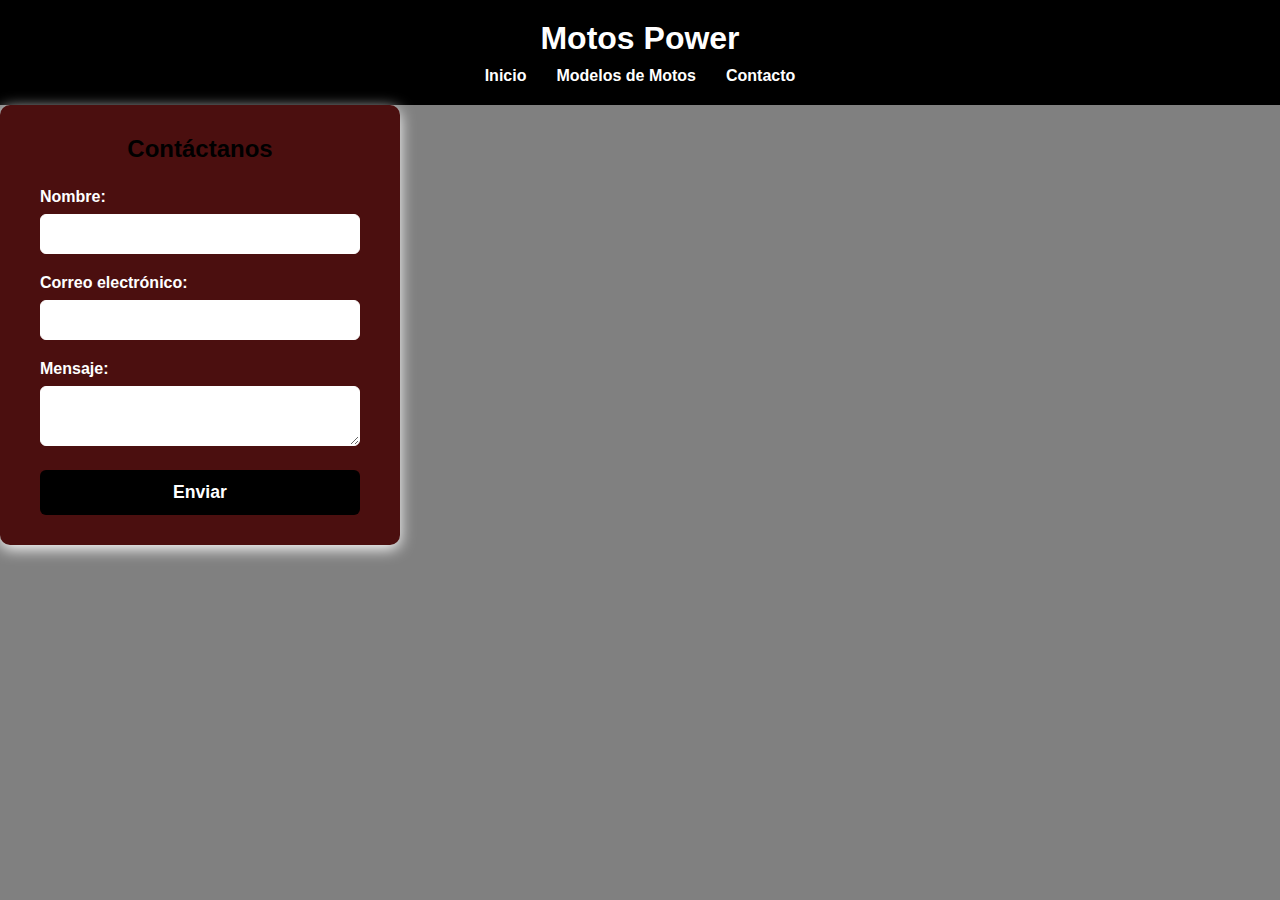
<file: Proyecto Final/contacto.html>
<!DOCTYPE html>
<html lang="en">
<head>
    <meta charset="UTF-8">
    <meta name="viewport" content="width=device-width, initial-scale=1.0">
    <link rel="stylesheet" href="style.css">
    <title>Contactos</title>
</head>
<header>
    <h1>Motos Power</h1>
    <nav>
        <ul>
            <li><a href="index.html">Inicio</a></li>
            <li><a href="modelos.html">Modelos de Motos</a></li>
            <li><a href="contacto.html">Contacto</a></li>
        </ul>
    </nav>
</header>
    </body>
    <section class="contacto">
        <h2>Contáctanos</h2>
        <form action="mailto:tuemail@dominio.com" method="post" enctype="text/plain">
            <label for="nombre">Nombre:</label>
            <input type="text" id="nombre" name="nombre" required>
    
            <label for="email">Correo electrónico:</label>
            <input type="email" id="email" name="email" required>
    
            <label for="mensaje">Mensaje:</label>
            <textarea id="mensaje" name="mensaje" required></textarea>
    
            <button type="submit">Enviar</button>
        </form>
    </section>
</body>
</html>
</file>
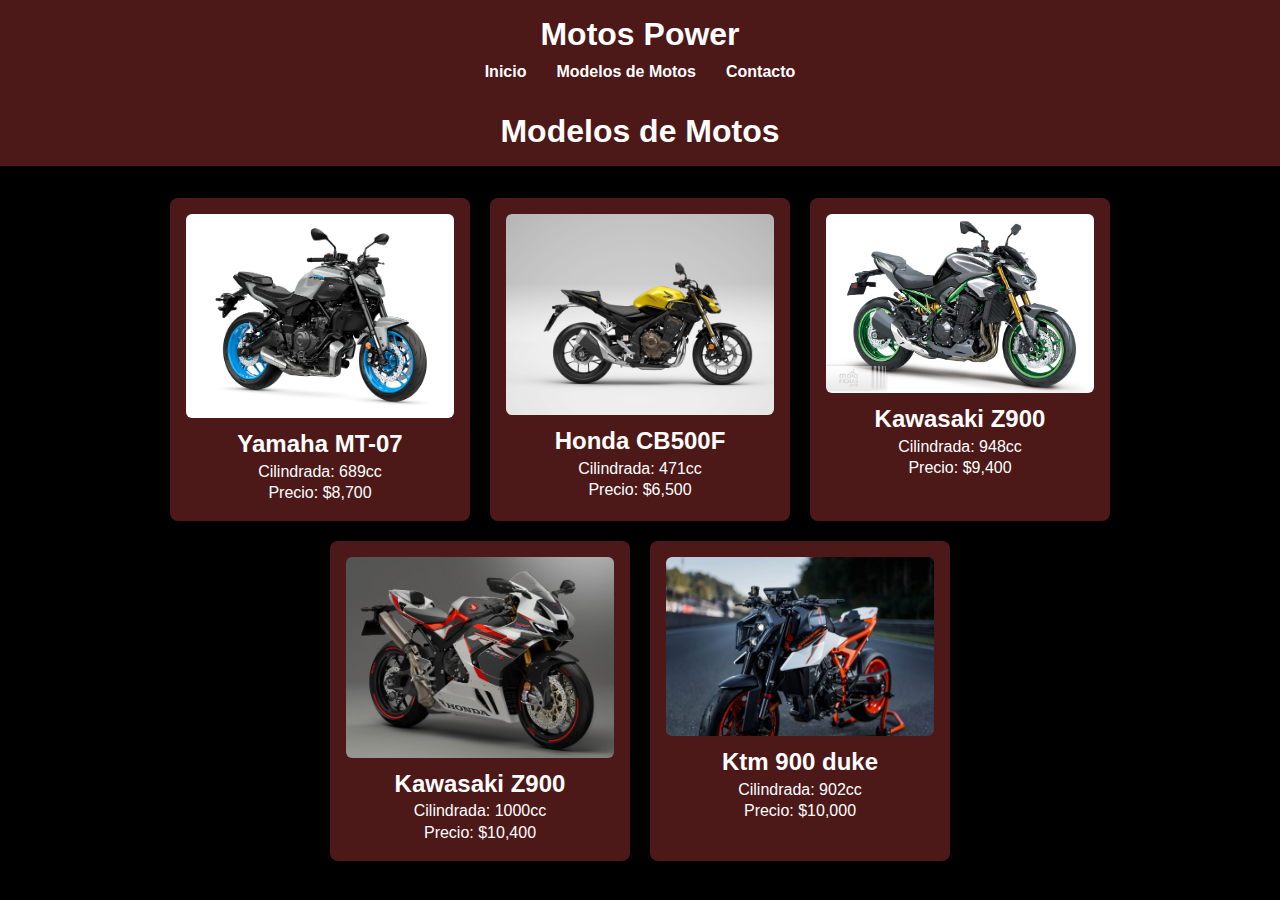
<file: Proyecto Final/modelos.html>
<!DOCTYPE html>
<html lang="es">
    <link rel="stylesheet" href="style.css">
<head>
    <header>
        <h1>Motos Power</h1>
        <nav>
            <ul>
                <li><a href="index.html">Inicio</a></li>
                <li><a href="modelos.html">Modelos de Motos</a></li>
                <li><a href="contacto.html">Contacto</a></li>
            </ul>
        </nav>
    </header>
  <meta charset="UTF-8">
  <title>Modelos de Motos</title>
  <style>
    body {
      font-family: Arial, sans-serif;
      background-color: black;
      margin: 0;
      padding: 0;
    }

    header {
      background-color: rgb(77, 24, 24);
      color: white;
      text-align: center;
      padding: 1rem 0;
    }

    .contenedor {
      display: flex;
      flex-wrap: wrap;
      justify-content: center;
      gap: 20px;
      padding: 2rem;
    }

    .moto {
      background-color:rgb(77, 24, 24);
      border-radius: 8px;
      box-shadow: 0 2px 5px rgba(0,0,0,0.1);
      width: 300px;
      padding: 1rem;
      text-align: center;
    }

    .moto img {
      max-width: 100%;
      height: auto;
      border-radius: 6px;
    }

    .moto h2 {
      margin: 0.5rem 0 0.3rem;
    }

    .moto p {
      margin: 0.2rem 0;
    }
  </style>
</head>
<body>

  <header>
    <h1>Modelos de Motos</h1>
  </header>

  <div class="contenedor">
    <div class="moto">
      <img src="img/mt07_griss.png" alt="Yamaha MT-07">
      <h2>Yamaha MT-07</h2>
      <p>Cilindrada: 689cc</p>
      <p>Precio: $8,700</p>
    </div>

    <div class="moto">
      <img src="img/342934_22YM_HONDA_CB500F-scaled.jpg" alt="Honda CB500F">
      <h2>Honda CB500F</h2>
      <p>Cilindrada: 471cc</p>
      <p>Precio: $6,500</p>
    </div>

    <div class="moto">
      <img src="img/10-kawasaki-z900-se-2025-estudio-negro-verde-01.jpg" alt="Kawasaki Z900">
      <h2>Kawasaki Z900</h2>
      <p>Cilindrada: 948cc</p>
      <p>Precio: $9,400</p>
    </div>
    <div class="moto">
        <img src="img/1366_2000.jpeg" alt="Honda Cbr1000">
        <h2>Kawasaki Z900</h2>
        <p>Cilindrada: 1000cc</p>
        <p>Precio: $10,400</p>
      </div>
      <div class="moto">
        <img src="img/638380_MY25_KTM_990_DUKE_R_DETAILS_PARTS_Details_Parts_DETAILS___PARTS_02_STATIC_IMAGES.webp" alt="kTM">
        <h2>Ktm 900 duke </h2>
        <p>Cilindrada: 902cc</p>
        <p>Precio: $10,000</p>
      </div>
  </div>

</body>
</html>
</file>
<file: Proyecto Final/style.css>
* {
    margin: 0;
    padding: 0;
    box-sizing: border-box;
}


body {
    font-family: Arial, sans-serif;
    background-color: gray;
    color: white;
}

header {
    background-color: #000;
    color: white;
    padding: 20px 0;
    text-align: center;
}

nav ul {
    list-style: none;
    display: flex;
    justify-content: center;
    margin-top: 10px;
}

nav ul li {
    margin: 0 15px;
}

nav ul li a {
    color: white;
    text-decoration: none;
    font-weight: bold;
}

.hero {
    background-image: url('img/banner.jpg');
    background-size: cover;
    background-position: center;
    color: white;
    text-align: center;
    padding: 100px 20px;
}

.hero h2 {
    font-size: 48px;
}

.motos {
    padding: 40px 20px;
    text-align: center;
}

.moto-card {
    display: inline-block;
    background-color: rgba(77,24,24);
    margin: 20px;
    padding: 20px;
    border-radius: 10px;
    width: 300px;
    box-shadow: 0 0 10px white;
}

.moto-card img {
    width: 100%;
    border-radius: 8px;
}

footer {
    background-color: #000;
    color: white;
    text-align: center;
    padding: 20px 0;
    margin-top: 40px;
}
.contacto {
    background: #4b0f0f;
    padding: 30px 40px;
    border-radius: 10px;
    box-shadow: 0 4px 15px white;
    width: 100%;
    max-width: 400px;
}

.contacto h2 {
    text-align: center;
    margin-bottom: 25px;
    color: black;
}
.contacto label {
    display: block;
    margin-bottom: 8px;
    font-weight: 600;
}

.contacto input,
.contacto textarea {
    width: 100%;
    padding: 10px 12px;
    margin-bottom: 20px;
    border: 1.5px solid white;
    border-radius: 6px;
    font-size: 1rem;
    transition: border-color 0.3s ease;
}

.contacto input:focus,
.contacto textarea:focus {
    border-color: black;
    outline: none;
}

.contacto button {
    width: 100%;
    padding: 12px;
    background-color: black;
    border: none;
    border-radius: 6px;
    color: white;
    font-size: 1.1rem;
    font-weight: 700;
    cursor: pointer;
    transition: background-color 0.3s ease;
}

.contacto button:hover {
    background-color: white;
}
</file>
